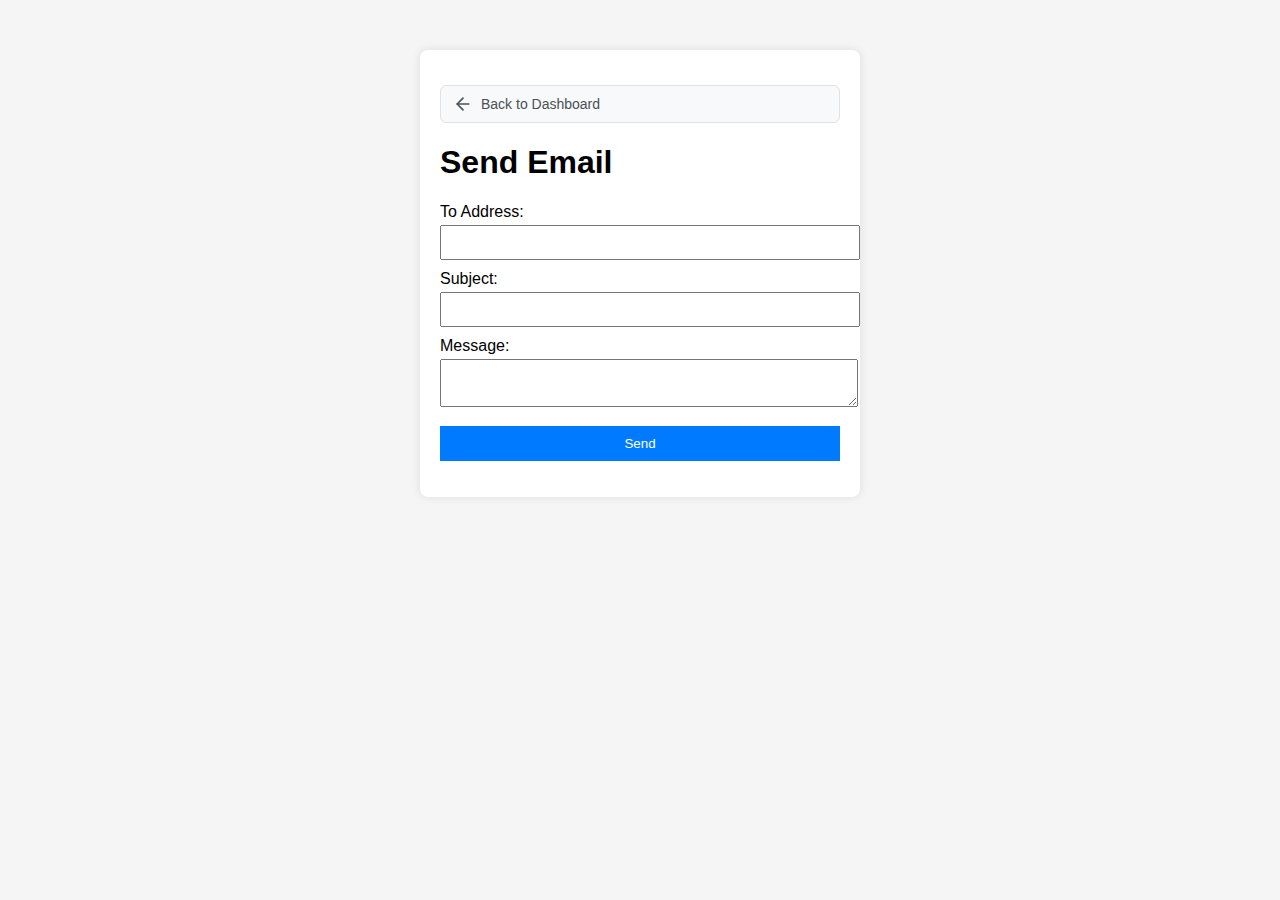
<file: email/index.html>
<!DOCTYPE html>
<html lang="en">
<head>
  <meta charset="UTF-8">
  <title>Send Email via Webhook</title>
  <link rel="stylesheet" href="style.css">
</head>
<body>
  <div class="container">
    <button id="backButton" class="back-button" onclick="goBack()">
      <svg width="20" height="20" viewBox="0 0 24 24" fill="none" stroke="currentColor" stroke-width="2" stroke-linecap="round" stroke-linejoin="round">
        <path d="m12 19-7-7 7-7"/>
        <path d="M19 12H5"/>
      </svg>
      Back to Dashboard
    </button>
    <h1>Send Email</h1>
    <form id="emailForm">
      <label for="to">To Address:</label>
      <input type="email" id="to" name="to" required>

      <label for="subject">Subject:</label>
      <input type="text" id="subject" name="subject" required>

      <label for="message">Message:</label>
      <textarea id="message" name="message" required></textarea>

      <button type="submit">Send</button>
    </form>
    <p id="status"></p>
  </div>

  <script src="send1.js"></script>
</body>
</html>
</file>
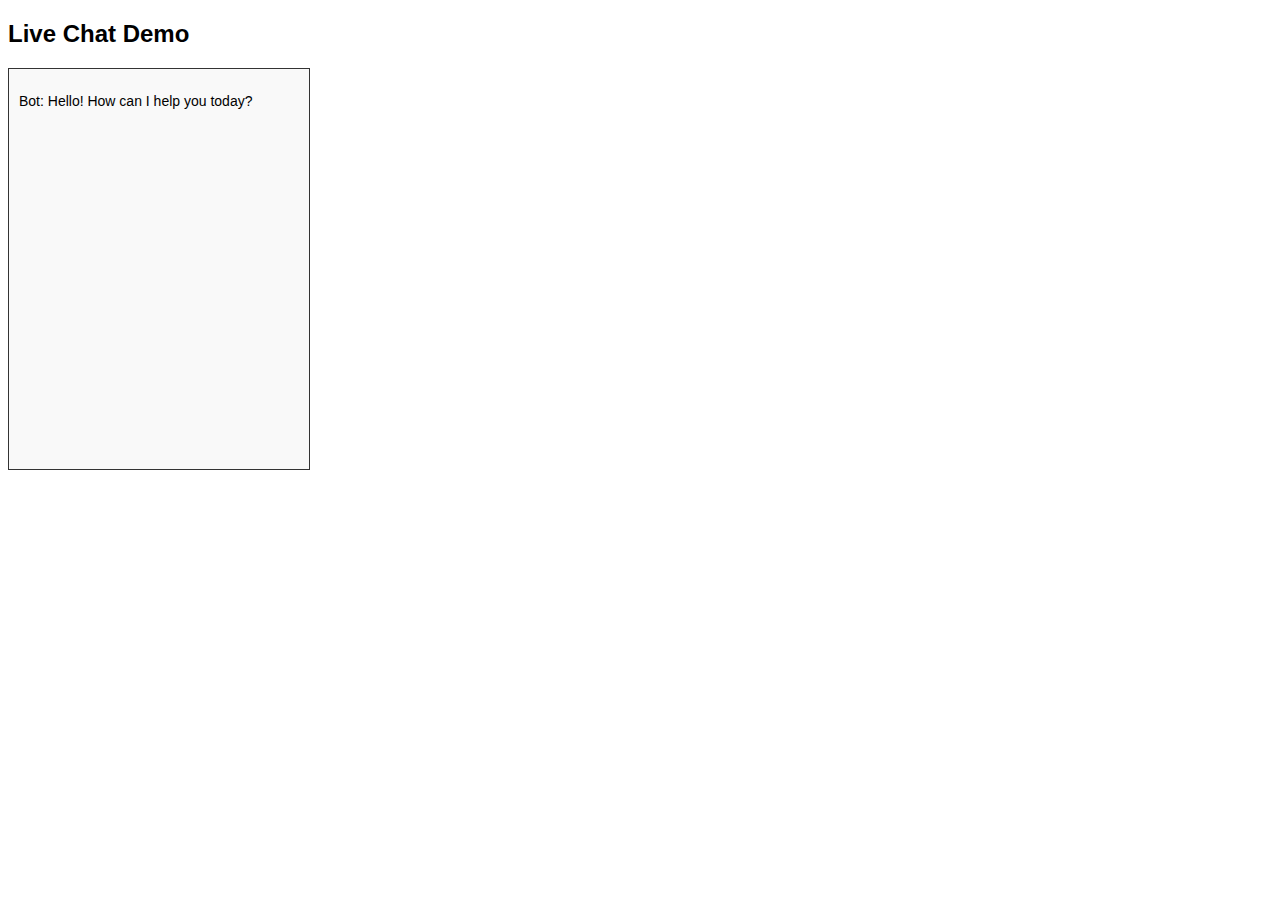
<file: livechat/index.html>
<!DOCTYPE html>
<html lang="en">
<head>
  <meta charset="UTF-8">
  <title>Live Chat</title>
  <style>
    body {
      font-family: Arial, sans-serif;
    }
    #chat-box {
      width: 300px;
      height: 400px;
      border: 1px solid #333;
      display: flex;
      flex-direction: column;
      background: #f9f9f9;
    }
    #messages {
      flex: 1;
      padding: 10px;
      overflow-y: auto;
      font-size: 14px;
    }
  </style>
</head>
<body>

  <h2>Live Chat Demo</h2>

  <div id="chat-box">
    <div id="messages"></div>
  </div>

  <script>
    // Boolean values
    let isUserOnline = true; 

    const messagesDiv = document.getElementById("messages");

    // Example: show some messages
    if (isUserOnline) {
      const p1 = document.createElement("p");
      p1.textContent = "Bot: Hello! How can I help you today?";
      messagesDiv.appendChild(p1);
    } else {
      const p2 = document.createElement("p");
      p2.textContent = "System: User is offline.";
      messagesDiv.appendChild(p2);
    }
  </script>

</body>
</html>
</file>
<file: email/style.css>
body {
  font-family: sans-serif;
  background-color: #f5f5f5;
}
.container {
  width: 400px;
  margin: 50px auto;
  padding: 20px;
  background: white;
  border-radius: 8px;
  box-shadow: 0 0 10px rgba(0, 0, 0, 0.1);
}
.back-button {
  display: flex;
  align-items: center;
  gap: 8px;
  margin-bottom: 20px;
  padding: 8px 12px;
  background: #f8f9fa;
  border: 1px solid #dee2e6;
  border-radius: 6px;
  color: #495057;
  font-size: 14px;
  cursor: pointer;
  transition: all 0.2s ease;
  text-decoration: none;
}
.back-button:hover {
  background: #e9ecef;
  border-color: #adb5bd;
  color: #212529;
}
.back-button svg {
  flex-shrink: 0;
}
label {
  display: block;
  margin-top: 10px;
}
input, textarea {
  width: 100%;
  padding: 8px;
  margin-top: 4px;
}
button {
  margin-top: 15px;
  padding: 10px;
  width: 100%;
  background: #007bff;
  color: white;
  border: none;
  cursor: pointer;
}
button:hover {
  background: #0056b3;
}
#status {
  margin-top: 10px;
  font-weight: bold;
}
</file>
